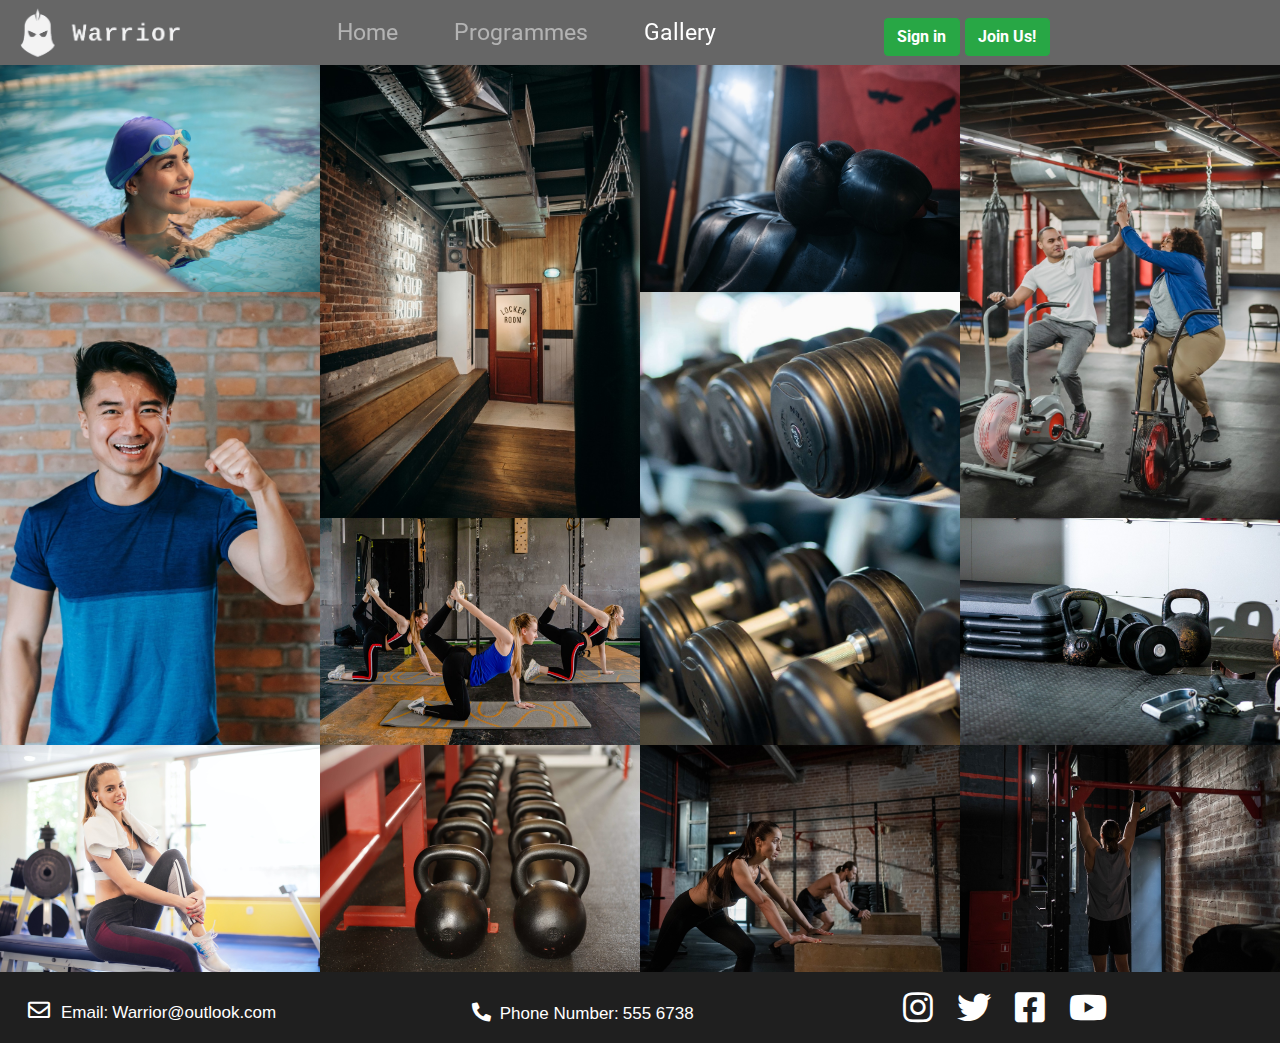
<file: gallery.html>
<!DOCTYPE html>
<html lang="en">
<head>
    <meta charset="UTF-8">
    <meta http-equiv="X-UA-Compatible" content="IE=edge">
    <meta name="viewport" content="width=device-width, initial-scale=1.0">
    <link rel="stylesheet" href="https://cdn.jsdelivr.net/npm/bootstrap@4.6.0/dist/css/bootstrap.min.css" type="text/css">
    <link rel="stylesheet" href="https://cdnjs.cloudflare.com/ajax/libs/font-awesome/5.15.0/css/all.min.css" type="text/css">
    <link rel="stylesheet" href="assets/css/style.css" type="text/css">
    <title>Warrior</title>
</head>
<body>
  <nav class="navbar navbar-expand-md sticky-top navbar-expand-lg navbar-dark">
    <a class="navbar-brand" href="index.html">
      <img class="logo" src="assets/images/logo_transparent-removebg-preview.png" alt="Logo">
    </a>
    <button class="navbar-toggler" type="button" data-toggle="collapse" data-target="#navbarNav" aria-controls="navbarNav" aria-expanded="false" aria-label="Toggle navigation">
      <span class="navbar-toggler-icon"></span>
    </button>
    <div class="collapse navbar-nav-scroll navbar-collapse" id="navbarNav">
      <ul class="navbar-nav ml-auto">
        <li class="nav-item">
          <a class="nav-link" href="index.html">Home<span class="sr-only">(current)</span></a>
        </li>
        <li class="nav-item">
          <a class="nav-link" href="programmes.html">Programmes</a>
        </li>
        <li class="nav-item active">
          <a class="nav-link" href="gallery.html">Gallery</a>
        </li>
      </ul>
      <button type="button" class="user-input btn btn-success text-weight" data-toggle="modal" data-target="#login">Sign in</button>
      <button type="button" class="user-input btn btn-success text-weight" data-toggle="modal" data-target="#join">Join Us!</button>
    </div>
  </nav>
  <header>
  </header>
  <main>
    <div class="container-fluid">
    <div class="row">
      <div class="column">
        <img src="assets/images/pexels-andrea-piacquadio-3775140_Easy-Resize.com.jpg" alt="Swimming">
        <img class="larger-image" src="assets/images/pexels-andres-ayrton-6551136_Easy-Resize.com.jpg" alt="Gym">
        <img src="assets/images/pexels-andrea-piacquadio-3757373_Easy-Resize.com.jpg" alt="Gym">
      </div>
      <div class="column">
        <img class="larger-image" src="assets/images/pexels-cottonbro-4761614_Easy-Resize.com.jpg" alt="Gym">
        <img src="assets/images/pexels-anthony-shkraba-4662356_Easy-Resize.com.jpg" alt="Yoga">
        <img src="assets/images/pexels-pixabay-416717_Easy-Resize.com.jpg" alt="Equipment">
      </div>
      <div class="column">
        <img src="assets/images/pexels-pavel-danilyuk-6296066_Easy-Resize.com.jpg" alt="Gloves">
        <img class="larger-image" src="assets/images/pexels-pixabay-260352_Easy-Resize.com.jpg" alt="Equipment">
        <img src="assets/images/pexels-cottonbro-7676548_Easy-Resize.com.jpg" alt="Gym">
      </div>
      <div class="column">
        <img class="larger-image" src="assets/images/pexels-julia-larson-6456136_Easy-Resize.com.jpg" alt="Gym">
        <img src="assets/images/pexels-руслан-хмелевский-4608175_Easy-Resize.com.jpg" alt="Equipment">
        <img src="assets/images/pexels-cottonbro-7672092_Easy-Resize.com.jpg" alt="Gym">
      </div>
    </div>
    </div>
  </main>
  <footer class="container-fluid bg-grey-color color-white">
    <div class="row">
      <div class="col-sm-5 col-md-4 email-info">
          <i class="far fa-envelope"></i>
          <h5 class="text-fam">Email:</h5>
          <p>Warrior@outlook.com</p>
          <span class="sr-only">Email</span>
      </div>
      <div class="col-sm-5 col-md-4 phone-info">
          <i class="fas fa-phone-alt"></i>
          <h5 class="text-fam">Phone Number:</h5>
          <p>555 6738</p>
          <span class="sr-only">Phone Number</span>
      </div>
      <div class="col-sm-2 col-md-4">
        <ul class="social-links">
          <li class="social-items">
              <a href="https://www.instagram.com" class="color-white" target="_blank">
                  <i class="fab fa-instagram" aria-hidden="true"></i>
                  <span class="sr-only">Instagram</span>
              </a>
          </li>
          <li class="social-items">
              <a href="https://www.twitter.com" class="color-white" target="_blank">
                  <i class="fab fa-twitter" aria-hidden="true"></i>
                  <span class="sr-only">Twitter</span>
              </a>
          </li>
          <li class="social-items">
              <a href="https://www.facebook.com" class="color-white" target="_blank">
                  <i class="fab fa-facebook-square" aria-hidden="true"></i>
                  <span class="sr-only">Facebook</span>
              </a>
          </li>
          <li class="social-items">
              <a href="https://www.youtube.com/" class="color-white" target="_blank">
                  <i class="fab fa-youtube" aria-hidden="true"></i>
                  <span class="sr-only">Youtube</span>
              </a>
          </li>
          </ul>
      </div>
    </div>
  </footer>
  <div class="modal" tabindex="-1" id="login">
    <div class="modal-dialog">
      <div class="modal-content">
        <div class="modal-header bg-grey-color">
          <h5 class="modal-title color-white">Sign in</h5>
          <button type="button" class="close color-white" data-dismiss="modal" aria-label="Close">
            <span aria-hidden="true">&times;</span>
          </button>
        </div>
        <div class="modal-body">
          <form>
            <div class="form-group text-fam">
              <label for="exampleInputUser1" class="text-weight">Username</label>
              <input type="text" class="form-control" id="exampleInputUser1" placeholder="Username">
            </div>
            <div class="form-group text-fam">
              <label for="exampleInputPassword1" class="text-weight">Password</label>
              <input type="password" class="form-control" id="exampleInputPassword1" placeholder="Password" required>
            </div>
            <button type="submit" class="btn btn-success text-weight">Log in</button>
          </form>
        </div>
      </div>
    </div>
  </div>
  <div class="modal" tabindex="-1" id="join">
    <div class="modal-dialog">
      <div class="modal-content">
        <div class="modal-header bg-grey-color">
          <h5 class="modal-title color-white">Sign up</h5>
          <button type="button" class="close color-white" data-dismiss="modal" aria-label="Close">
            <span aria-hidden="true">&times;</span>
          </button>
        </div>
        <div class="modal-body">
          <form>
            <div class="form-group text-fam">
              <label for="exampleInputEmail1" class="text-weight">Email Address</label>
              <input type="email" class="form-control" id="exampleInputEmail1" placeholder="Email Address" required>
            </div>
            <div class="form-group text-fam">
              <label for="exampleInputPassword2" class="text-weight">Create Password</label>
              <input type="password" class="form-control" id="exampleInputPassword2" placeholder="Create Password" required>
            </div>
            <div class="form-group text-fam">
              <label for="exampleInputPassword3" class="text-weight">Repeat Password</label>
              <input type="password" class="form-control" id="exampleInputPassword3" placeholder="Repeat Password" required>
            </div>
            <button type="submit" class="btn btn-success text-weight">Join Us!</button>
          </form>
        </div>
      </div>
    </div>
  </div>
  <script src="https://code.jquery.com/jquery-3.5.1.slim.min.js" integrity="sha384-DfXdz2htPH0lsSSs5nCTpuj/zy4C+OGpamoFVy38MVBnE+IbbVYUew+OrCXaRkfj" crossorigin="anonymous"></script>
  <script src="https://cdn.jsdelivr.net/npm/popper.js@1.16.1/dist/umd/popper.min.js" integrity="sha384-9/reFTGAW83EW2RDu2S0VKaIzap3H66lZH81PoYlFhbGU+6BZp6G7niu735Sk7lN" crossorigin="anonymous"></script>
  <script src="https://cdn.jsdelivr.net/npm/bootstrap@4.6.0/dist/js/bootstrap.min.js" integrity="sha384-+YQ4JLhjyBLPDQt//I+STsc9iw4uQqACwlvpslubQzn4u2UU2UFM80nGisd026JF" crossorigin="anonymous"></script>
</body>
</html>
</file>
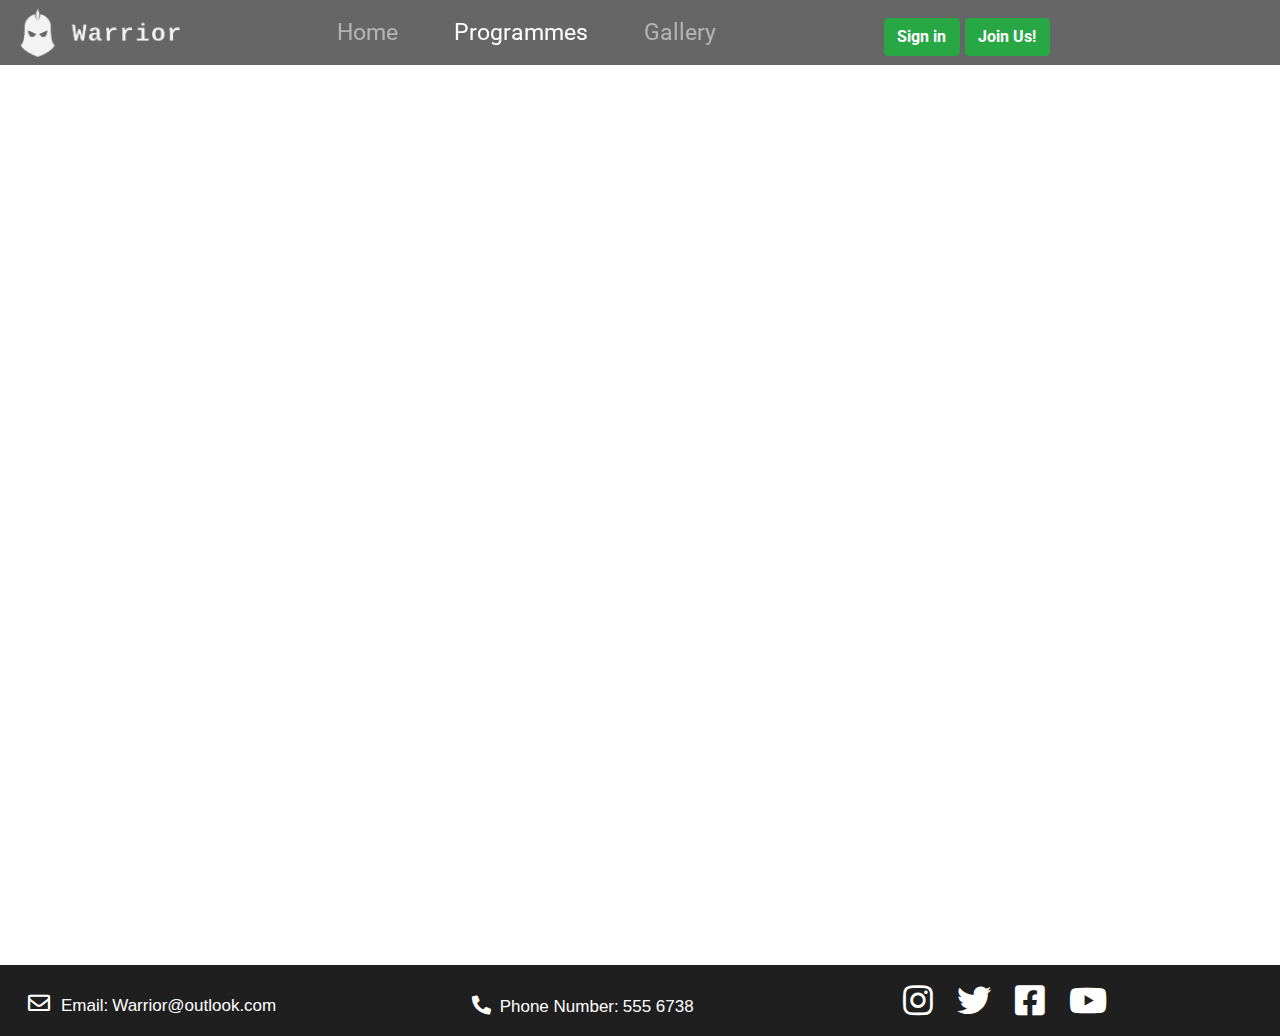
<file: programmes.html>
<!DOCTYPE html>
<html lang="en">
<head>
    <meta charset="UTF-8">
    <meta http-equiv="X-UA-Compatible" content="IE=edge">
    <meta name="viewport" content="width=device-width, initial-scale=1.0">
    <link rel="stylesheet" href="https://cdn.jsdelivr.net/npm/bootstrap@4.6.0/dist/css/bootstrap.min.css" type="text/css">
    <link rel="stylesheet" href="https://cdnjs.cloudflare.com/ajax/libs/font-awesome/5.15.0/css/all.min.css" type="text/css">
    <link rel="stylesheet" href="assets/css/style.css" type="text/css">
    <title>Warrior</title>
</head>
<body>
  <nav class="navbar navbar-expand-md sticky-top navbar-expand-lg navbar-dark">
    <a class="navbar-brand" href="index.html">
      <img class="logo" src="assets/images/logo_transparent-removebg-preview.png" alt="Logo">
    </a>
    <button class="navbar-toggler" type="button" data-toggle="collapse" data-target="#navbarNav" aria-controls="navbarNav" aria-expanded="false" aria-label="Toggle navigation">
      <span class="navbar-toggler-icon"></span>
    </button>
    <div class="collapse navbar-nav-scroll navbar-collapse" id="navbarNav">
      <ul class="navbar-nav ml-auto">
        <li class="nav-item">
          <a class="nav-link" href="index.html">Home<span class="sr-only">(current)</span></a>
        </li>
        <li class="nav-item active">
          <a class="nav-link" href="programmes.html">Programmes</a>
        </li>
        <li class="nav-item">
          <a class="nav-link" href="gallery.html">Gallery</a>
        </li>
      </ul>
      <button type="button" class="user-input btn btn-success text-weight" data-toggle="modal" data-target="#login">Sign in</button>
      <button type="button" class="user-input btn btn-success text-weight" data-toggle="modal" data-target="#join">Join Us!</button>
    </div>
  </nav>
  <header>
  </header>
  <main>
  </main>
  <footer class="container-fluid bg-grey-color color-white">
    <div class="row">
      <div class="col-sm-5 col-md-4 email-info">
          <i class="far fa-envelope"></i>
          <h5 class="text-fam">Email:</h5>
          <p>Warrior@outlook.com</p>
          <span class="sr-only">Email</span>
      </div>
      <div class="col-sm-5 col-md-4 phone-info">
          <i class="fas fa-phone-alt"></i>
          <h5 class="text-fam">Phone Number:</h5>
          <p>555 6738</p>
          <span class="sr-only">Phone Number</span>
      </div>
      <div class="col-sm-2 col-md-4">
        <ul class="social-links">
          <li class="social-items">
              <a href="https://www.instagram.com" class="color-white" target="_blank">
                  <i class="fab fa-instagram" aria-hidden="true"></i>
                  <span class="sr-only">Instagram</span>
              </a>
          </li>
          <li class="social-items">
              <a href="https://www.twitter.com" class="color-white" target="_blank">
                  <i class="fab fa-twitter" aria-hidden="true"></i>
                  <span class="sr-only">Twitter</span>
              </a>
          </li>
          <li class="social-items">
              <a href="https://www.facebook.com" class="color-white" target="_blank">
                  <i class="fab fa-facebook-square" aria-hidden="true"></i>
                  <span class="sr-only">Facebook</span>
              </a>
          </li>
          <li class="social-items">
              <a href="https://www.youtube.com/" class="color-white" target="_blank">
                  <i class="fab fa-youtube" aria-hidden="true"></i>
                  <span class="sr-only">Youtube</span>
              </a>
          </li>
          </ul>
      </div>
    </div>
  </footer>
  <div class="modal" tabindex="-1" id="login">
    <div class="modal-dialog">
      <div class="modal-content">
        <div class="modal-header bg-grey-color">
          <h5 class="modal-title color-white">Sign in</h5>
          <button type="button" class="close color-white" data-dismiss="modal" aria-label="Close">
            <span aria-hidden="true">&times;</span>
          </button>
        </div>
        <div class="modal-body">
          <form>
            <div class="form-group text-fam">
              <label for="exampleInputUser1" class="text-weight">Username</label>
              <input type="text" class="form-control" id="exampleInputUser1" placeholder="Username">
            </div>
            <div class="form-group text-fam">
              <label for="exampleInputPassword1" class="text-weight">Password</label>
              <input type="password" class="form-control" id="exampleInputPassword1" placeholder="Password" required>
            </div>
            <button type="submit" class="btn btn-success text-weight">Log in</button>
          </form>
        </div>
      </div>
    </div>
  </div>
  <div class="modal" tabindex="-1" id="join">
    <div class="modal-dialog">
      <div class="modal-content">
        <div class="modal-header bg-grey-color">
          <h5 class="modal-title color-white">Sign up</h5>
          <button type="button" class="close color-white" data-dismiss="modal" aria-label="Close">
            <span aria-hidden="true">&times;</span>
          </button>
        </div>
        <div class="modal-body">
          <form>
            <div class="form-group text-fam">
              <label for="exampleInputEmail1" class="text-weight">Email Address</label>
              <input type="email" class="form-control" id="exampleInputEmail1" placeholder="Email Address" required>
            </div>
            <div class="form-group text-fam">
              <label for="exampleInputPassword2" class="text-weight">Create Password</label>
              <input type="password" class="form-control" id="exampleInputPassword2" placeholder="Create Password" required>
            </div>
            <div class="form-group text-fam">
              <label for="exampleInputPassword3" class="text-weight">Repeat Password</label>
              <input type="password" class="form-control" id="exampleInputPassword3" placeholder="Repeat Password" required>
            </div>
            <button type="submit" class="btn btn-success text-weight">Join Us!</button>
          </form>
        </div>
      </div>
    </div>
  </div>
  <script src="https://code.jquery.com/jquery-3.5.1.slim.min.js" integrity="sha384-DfXdz2htPH0lsSSs5nCTpuj/zy4C+OGpamoFVy38MVBnE+IbbVYUew+OrCXaRkfj" crossorigin="anonymous"></script>
  <script src="https://cdn.jsdelivr.net/npm/popper.js@1.16.1/dist/umd/popper.min.js" integrity="sha384-9/reFTGAW83EW2RDu2S0VKaIzap3H66lZH81PoYlFhbGU+6BZp6G7niu735Sk7lN" crossorigin="anonymous"></script>
  <script src="https://cdn.jsdelivr.net/npm/bootstrap@4.6.0/dist/js/bootstrap.min.js" integrity="sha384-+YQ4JLhjyBLPDQt//I+STsc9iw4uQqACwlvpslubQzn4u2UU2UFM80nGisd026JF" crossorigin="anonymous"></script>
</body>
</html>
</file>
<file: assets/css/style.css>
@import url('https://fonts.googleapis.com/css2?family=Lato&family=Roboto&display=swap');

/*----------------------------------------Colours*/

.color-white {
    color: #fff;
}

.bg-grey-color {
    background-color: #1f1f1f;
}
/*----------------------------------------Text*/

.uppercase {
    text-transform: uppercase;
}

.text-weight {
    font-weight: bold;
}

.text-fam {
    font-family: "Exo",sans-serif;
}
/*----------------------------------------Heading*/

body {
    overflow-x: hidden;
}

.logo {
    width: 220px;
    position: relative;
    z-index: 30;
    left: 15px;
}

.nav-link {
    font-family: "Roboto", sans-serif;
    font-size: 24px;
    margin-right: 25px;
    margin-top: 6px;
}

.user-input {
    position: relative;
    display: inline-block;
    top: 4px;
    margin-right: 5px;
    padding-right: 13px;
    font-size: 16px;
}

.row {
    display: flex;
    flex-wrap: wrap;
  }

.column {
    flex: 25%;
    max-width: 25%;
  }

.column img {
    margin-top: 0px;
    vertical-align: middle;
    width: 100%;
    height: 25%;
  }

.column .larger-image {
    height: 50%;
}

.navbar {
    padding: 0px;
    background-color: rgba( 0, 0, 0, 0.6);
    height: 75px;
}

.col, .col-1, .col-10, .col-11, .col-12, .col-2, .col-3, .col-4, .col-5, .col-6, .col-7, .col-8, .col-9, .col-auto, .col-lg, .col-lg-1, .col-lg-10, .col-lg-11, .col-lg-12, .col-lg-2, .col-lg-3, .col-lg-4, .col-lg-5, .col-lg-6, .col-lg-7, .col-lg-8, .col-lg-9, .col-lg-auto, .col-md, .col-md-1, .col-md-10, .col-md-11, .col-md-12, .col-md-2, .col-md-3, .col-md-4, .col-md-5, .col-md-6, .col-md-7, .col-md-8, .col-md-9, .col-md-auto, .col-sm, .col-sm-1, .col-sm-10, .col-sm-11, .col-sm-12, .col-sm-2, .col-sm-3, .col-sm-4, .col-sm-5, .col-sm-6, .col-sm-7, .col-sm-8, .col-sm-9, .col-sm-auto, .col-xl, .col-xl-1, .col-xl-10, .col-xl-11, .col-xl-12, .col-xl-2, .col-xl-3, .col-xl-4, .col-xl-5, .col-xl-6, .col-xl-7, .col-xl-8, .col-xl-9, .col-xl-auto {
    position: relative;
    width: 100%;
    padding-right: 0 !important;
    padding-left: 0 !important;
}

.sticky-top {
    padding: 0px !important;
}

.slogan {
    position: relative;
    bottom: 500px;
    left: 90px;
}

.sign-up-button {
    position: relative;
    left: 150px;
}
/*----------------------------------------Main*/
main {
    min-height: 100vh;
}
.fa-map-marker-alt {
    font-size: 25px;
}

.age-position {
    position: relative;
    top: 145px;
}

iframe {
    transform: translateY(10px);
}

.classes-table {
    border-style: solid;
    position: relative;
    bottom: 100px;
}

.line-break {
    position: relative;
    right: 50%;
    bottom: 10px;
    background-color: #1f1f1f;
    height: 5px;
    width: 215%;
}

.erick-img {
    width: 30%;
    height: 30%;
}

.sophie-img {
    width: 30%;
    height: 30%;
}
/*----------------------------------------Footer*/

.email-info h5 {
    font-family: "Exo",sans-serif;
    line-height: 28px;
    margin: 0px;
    display: inline-block;
    padding-left: 35px;
    font-size: 20px;
    position: relative;
}

.email-info p {
    font-family: "Exo",sans-serif;
    line-height: 28px;
    display: inline;
    text-align: justify;
    position: relative;
    font-size: 18px;
}

.fa-envelope {
    position: inherit;
    left: 20px;
    font-size: 30px;
}
.phone-info h5  {
    font-family: "Exo",sans-serif;
    line-height: 28px;
    margin: 0px;
    display: inline-block;
    padding-left: 35px;
    font-size: 20px;
    position: relative;
}

.phone-info p {
    font-family: "Exo",sans-serif;
    line-height: 28px;
    display: inline;
    text-align: justify;
    position: relative;
    font-size: 20px;
}

.fa-phone-alt {
    position: inherit;
    left: 20px;
    font-size: 30px;
}

.social-links {
    list-style-type: none;
    margin: 0px;
    padding: 0px;
}

.social-items {
    float: left;
}

.social-items a {
    padding: 2px;
    font-size: 35px;
    margin: 10px;
    position: relative;
    left: 50px;
}

footer {
    min-height: 65px;
}
/*----------------------------------------Hover.css*/

.nav-link:hover {
    background-color: #6c757d;
    border-color: #6c757d;
    transition: ease-in;
}

.social-items a:hover {
    color: #fff;
}

.social-items i:hover {
    color: #0c9600;
}

/*----------------------------------------Media queries*/

@media only screen and (max-width: 576px) {

/*----------------------Header queries*/
.logo {
    width: 166px;
    position: relative;
    z-index: 30;
    bottom: 9px;
    left: 0px;
}

.navbar-toggler {
    margin-right: 15px;
    font-size: 12px;
    position: relative;
    bottom: 7px;
}

.navbar {
    height: 53px;
}

.navbar-nav-scroll {
    max-height: 75vh;
    overflow-y: auto;
    background-color: rgba( 0, 0, 0, 0.6);
    margin-top: -19px;
    overflow-x: hidden;
    height: 213px;
}

.nav-link {
    text-align: center;
    background-color: #1f1f1f;
    margin-left: 55px;
    margin-right: 55px;
    margin-top: 1px;
}

.user-input {
    position: relative;
    display: inline-block;
    top: 13px;
    left: 230px;
    padding-right: 13px;
    font-size: 13px;
    margin-bottom: 10px;
    margin-right: -160px;
    margin-left: 3px;
}

#hero-vid {
    width: 100%;
    height: 50vh;
    position: relative;
    bottom: 110px;
    object-fit: cover;
}

.slogan {
    position: relative;
    bottom: 135px;
}

.slogan h3 {
    font-size: 14px;
    position: relative;
    left: 50px;
    bottom: 6px;
    width: max-content;
}

.sign-up-button {
    position: relative;
    bottom: 68px;
    font-size: 15px;
    margin-left: -20px;
}

.modal {
    padding-right: 17px;
    padding-left: 10px;
}

/*-----------------------Main queries*/

.reasons-why {
    position: relative;
    font-size: 12px;
    left: 25px;
    bottom: 150px;
}

.reasons-why h1 {
    font-size: 20px;
    width: 150%;
    position: relative;
    left: 10%;
    text-align: center;
}

.reasons-why p {
    font-size: 16px;
    position: relative;
    width: 175%;
    text-align: center;
    margin-top: 13%;
}

.reasons-why h4 {
    width: 190%;
    font-size: 14px;
    padding-top: 12px;
    position: relative;
    right: 15px;
    font-weight: bold;
    text-align: center;
}

.center-location {
    width: 100%;
    padding-top: 130px;
}

.heading-classes {
    position: relative;
    left: 35%;
    bottom: 90px;
    font-size: 26px;
}

.heading-age {
    position: relative;
    left: 38%;
    bottom: 90px;
    font-size: 13px;
}

.table-columns div {
    position: relative;
    left: 30%;
    margin-top: 2%;
}

.table-columns h4{
    margin-bottom: 5%;
}

.moving-line {
    position: relative;
    bottom: 28px;
}

.box-position {
    position: relative;
    left: 5%;
    bottom: 13px;
}

.friday-position {
    position: relative;
    left: 9%;
}

.box-time {
    position: relative;
    left: 10%;
}

.kickboxing-position {
    position: relative;
    right: 4%;
    bottom: 13px;
}

.tuesday-position {
    position: relative;
    left: 6%;
}

.kickboxing-time {
    position: relative;
    left: 10%;
}

.mma-position {
    position: relative;
    left: 8%;
    bottom: 13px;
}

.monday-position {
    position: relative;
    left: 7%;
}

.mma-time {
    position: relative;
    left: 10%;
}

.yoga-position {
    position: relative;
    left: 6%;
    bottom: 13px;
}

.sunday-position {
    position: relative;
    left: 7%;
}

.yoga-time {
    position: relative;
    left: 10%;
}

.local-icon-home {
    position: relative;
    left: 14%;
}

.gym-location {
    position: relative;
    left: 5%;
}

.warrior-gym {
    position: relative;
    left: 3%;
}

.feedback-review {
    font-size: 26px;
}

.erick-position {
    position: relative;
    left: 10%;
    top: 2%;
    font-size: 18px;
}

.erick-img {
    position: relative;
    left: 25%;
    width: 50%;
}

.sophie-position {
    position: relative;
    left: 10%;
    top: 2%;
    font-size: 18px;
}

.sophie-img {
    position: relative;
    left: 25%;
    width: 50%;
}

.reviews-text {
    position: relative;
    width: 70%;
    margin-top: 5%;
    left: 15%;
}
/*-----------------------Footer queries*/

.email-info h5 {
    font-family: "Exo",sans-serif;
    line-height: 28px;
    margin-top: 7px;
    display: inline-block;
    padding-left: 35px;
    font-size: 15px;
    position: relative;   
}

.email-info p {
    font-family: "Exo",sans-serif;
    line-height: 28px;
    display: inline;
    text-align: justify;
    position: relative;
    font-size: 16px;
}

.fa-envelope {
    position: inherit;
    left: 28px;
    font-size: 17px;
}

.phone-info h5  {
    font-family: "Exo",sans-serif;
    line-height: 28px;
    margin: 0px;
    display: inline-block;
    padding-left: 35px;
    font-size: 15px;
    position: relative;
    right: 0px;
}

.phone-info p {
    font-family: "Exo",sans-serif;
    line-height: 28px;
    display: inline;
    text-align: justify;
    position: relative;
    font-size: 16px;
    right: 0px;
}

.fa-phone-alt {
    position: inherit;
    left: 30px;
    font-size: 17px;
}

.social-items a {
    padding: 2px;
    font-size: 23px;
    margin: 10px;
    position: relative;
    left: 50px;
}

}
@media only screen and (min-width: 576px) {
    
/*----------------------Header queries*/

.logo {
    width: 175px;
    position: relative;
    z-index: 30;
    bottom: 11px;
    left: 0px;
}

.navbar-toggler {
    margin-right: 15px;
    font-size: 13px;
    position: relative;
    bottom: 7px;
}

.navbar {
    height: 55px;
}

.navbar-nav-scroll {
    max-height: 75vh;
    overflow-y: auto;
    background-color: rgba( 0, 0, 0, 0.6);
    margin-top: -20.5px;
    overflow-x: hidden;
    height: 213px;
}

.nav-link {
    text-align: center;
    background-color: #1f1f1f;
    margin-left: 65px;
    margin-right: 65px;
    margin-top: 1px;
}

.user-input {
    position: relative;
    top: 10px;
    left: 350px;
}

#hero-vid {
    width: 100%;
    height: 50vh;
    position: relative;
    bottom: 110px;
    object-fit: cover;
}

.slogan {
    position: relative;
    bottom: 138px;
}

.slogan h3 {
    font-size: 14px;
    position: relative;
    left: 50px;
    bottom: 6px;
}

.sign-up-button {
    position: relative;
    bottom: 68px;
    font-size: 15px;
    margin-left: -20px;
}

.modal {
    padding-right: 17px;
    padding-left: 10px;
}


/*-----------------------Main queries*/

.reasons-why {
    position: relative;
    font-size: 12px;
    left: 25px;
    bottom: 150px;
}

.reasons-why h1 {
    font-size: 24px;
    width: 150%;
    position: relative;
    left: 10%;
    text-align: center;
}

.reasons-why p {
    font-size: 20px;
    position: relative;
    width: 175%;
    text-align: center;
}

.reasons-why h4 {
    width: 190%;
    font-size: 17px;
    padding-top: 12px;
    position: relative;
    right: 15px;
    font-weight: bold;
    text-align: center;
    left: -42px;
}
  
.center-location {
    width: 100%;
    padding-top: 100px;
}

.heading-classes {
    position: relative;
    left: 40%;
    bottom: 90px;
    font-size: 30px;
}

.heading-age {
    position: relative;
    left: 42%;
    bottom: 93px;
    font-size: 14px;
}

.table-columns div {
    position: relative;
    left: 12%;
    margin-top: 2%;
}

.table-columns h4{
    margin-bottom: 5%;
}

.moving-line {
    position: relative;
    bottom: 34px;
}

.box-position {
    position: relative;
    left: 5%;
    bottom: 13px;
}

.friday-position {
    position: relative;
    left: 9%;
}

.box-time {
    position: relative;
    left: 10%;
}

.kickboxing-position {
    position: relative;
    right: 3%;
    bottom: 13px;
}

.tuesday-position {
    position: relative;
    left: 6%;
}

.kickboxing-time {
    position: relative;
    left: 10%;
}

.mma-position {
    position: relative;
    left: 9%;
    bottom: 13px;
}

.monday-position {
    position: relative;
    left: 7%;
}

.mma-time {
    position: relative;
    left: 10%;
}

.yoga-position {
    position: relative;
    left: 6%;
    bottom: 13px;
}

.sunday-position {
    position: relative;
    left: 7%;
}

.yoga-time {
    position: relative;
    left: 10%;
}

.local-icon-home {
    position: relative;
    left: 14%;
}

.gym-location {
    position: relative;
    left: 5%;
}

.warrior-gym {
    position: relative;
    left: 3%;
}

.feedback-review {
    font-size: 30px;
}

.erick-position {
    position: relative;
    left: 5%;
    top: 2%;
    font-size: 24px;
}

.erick-img {
    position: relative;
    left: 30%;
    width: 35%;
}

.sophie-position {
    position: relative;
    left: 5%;
    top: 2%;
    font-size: 24px;
}

.sophie-img {
    position: relative;
    left: 30%;
    width: 35%;
}

.reviews-text {
    position: relative;
    width: 70%;
    margin-top: 5%;
    left: 15%;
}

/*-----------------------Footer queries*/

.email-info h5 {
    font-family: "Exo",sans-serif;
    line-height: 28px;
    margin-top: 7px;
    display: inline-block;
    padding-left: 35px;
    font-size: 15px;
    position: relative;   
}

.email-info p {
    font-family: "Exo",sans-serif;
    line-height: 28px;
    display: inline;
    text-align: justify;
    position: relative;
    font-size: 14px;
    left: 0px;
    bottom: 0px;
}

.fa-envelope {
    position: inherit;
    left: 28px;
    font-size: 18px;
    margin-top: 10px;
}

.phone-info h5  {
    font-family: "Exo",sans-serif;
    line-height: 28px;
    margin: 0px;
    display: inline-block;
    padding-left: 35px;
    font-size: 14px;
    position: relative;
    right: 245px;
}

.phone-info p {
    font-family: "Exo",sans-serif;
    line-height: 28px;
    display: inline;
    text-align: justify;
    position: relative;
    font-size: 14px;
    right: 245px;
    bottom: 0px;
}

.fa-phone-alt {
    position: inherit;
    left: -215px;
    font-size: 17px;
    margin-top: 45px;
}

.social-items {
    position: relative;
    margin-top: 5px;
}

.social-items a {
    padding: 2px;
    font-size: 24px;
    position: relative;
    left: -100px;
    z-index: 999;
}

}
@media screen and (max-width: 600px) { /*----------------------Gallery queries*/
    .column {
      flex: 100%;
      max-width: 100%;
    }
  }

@media screen and (max-width: 800px) {
    .column {
      flex: 50%;
      max-width: 50%;
    }
  }
@media only screen and (min-width: 768px) {

/*----------------------Header queries*/
.logo {
    width: 185px;
    position: relative;
    z-index: 30;
    bottom: 0px;
    left: 0px;
}

.navbar {
    height: 62px;
}

.nav-item {
    position: relative;
    top: 12px;
}

.navbar-nav-scroll {
    max-height: 75vh;
    overflow-y: auto;
    background: none;
    margin-top: -22px;
}

.nav-link {
    background: none;
    font-size: 19px;
    margin: 20px;
    position: relative;
    right: 40px;
}

.user-input {
    position: relative;
    left: -25px;
    font-size: 13px;
}

#hero-vid {
    width: 100%;
    height: 70vh;
    position: relative;
    bottom: 110px;
    object-fit: cover;
}

.slogan {
    position: relative;
    bottom: 165px;
}

.slogan h3 {
    font-size: 17px;
    position: relative;
    left: 45px;
}

.sign-up-button {
    position: relative;
    bottom: 80px;
    font-size: 19px;
    margin-left: -20px;
}

.modal {
    padding-right: 17px;
    padding-left: 10px;
}
/*-----------------------Main queries*/
.reasons-why {
    position: relative;
    font-size: 12px;
    left: 25px;
    bottom: 150px;
}

.reasons-why h1 {
    font-size: 27px;
    width: 150%;
    position: relative;
    left: 15%;
    text-align: center;
}

.reasons-why p {
    font-size: 23px;
    width: 150%;
    position: relative;
    left: 55px;
}

.reasons-why h4 {
    width: 190%;
    font-size: 20px;
    padding-top: 12px;
    position: relative;
    right: 15px;
    font-weight: bold;
    text-align: center;
    left: -10px;
}

.heading-classes {
    position: relative;
    left: 43%;
    bottom: 90px;
    font-size: 30px;
}

.heading-age {
    position: relative;
    left: 44.5%;
    bottom: 93px;
    font-size: 14px;
}

.table-columns div {
    position: relative;
    left: 3%;
    font-size: 20px;
}

.table-columns h4{
    margin-bottom: 11%;
}

.moving-line {
    position: relative;
    bottom: 37px;
}

.box-position {
    position: relative;
    left: 8%;
}

.friday-position {
    position: relative;
    left: 12%;
}

.box-time {
    position: relative;
    left: 16%;
}

.tuesday-position {
    position: relative;
    left: 9%;
}

.kickboxing-time {
    position: relative;
    left: 16%;
}

.mma-position {
    position: relative;
    left: 16%;
}

.monday-position {
    position: relative;
    left: 10%;
}

.mma-time {
    position: relative;
    left: 16%;
}

.yoga-position {
    position: relative;
    left: 14%;
}

.sunday-position {
    position: relative;
    left: 11%;
}

.yoga-time {
    position: relative;
    left: 16%;
}

.local-icon-home {
    position: relative;
    left: 25%;
}

.feedback-review {
    font-size: 30px;
    position: relative;
    left: 50%;
}

.erick-position {
    position: relative;
    left: 5%;
    top: 2%;
    font-size: 24px;
}

.erick-img {
    position: relative;
    left: 30%;
    width: 45%;
}

.sophie-position {
    position: relative;
    left: 170%;
    top: -301px;
    font-size: 24px;
}

.sophie-img {
    position: relative;
    left: 124%;
    width: 45%;
    top: -312px;
}

.moving-sophie-text {
    top: -140px;
    float: right;
    margin-right: -76%;
}
/*-----------------------Footer queries*/

.email-info h5 {
    font-family: "Exo",sans-serif;
    line-height: 28px;
    margin-top: 27px;
    display: inline-block;
    padding-left: 35px;
    font-size: 15px;
    position: relative;   
}

.email-info p {
    font-family: "Exo",sans-serif;
    line-height: 28px;
    display: inline;
    text-align: justify;
    position: relative;
    font-size: 15px;
    left: 0px;
    bottom: 0px;
}

.fa-envelope {
    position: inherit;
    left: 28px;
    font-size: 19px;
}

.phone-info {
    bottom: 15px;
    left: 20px;
}

.phone-info h5  {
    font-family: "Exo",sans-serif;
    line-height: 28px;
    display: inline-block;
    padding-left: 35px;
    font-size: 15px;
    position: relative;
    right: 0px;
}

.phone-info p {
    font-family: "Exo",sans-serif;
    line-height: 28px;
    display: inline;
    text-align: justify;
    position: relative;
    font-size: 15px;
    right: 0px;
}

.fa-phone-alt {
    position: inherit;
    left: 30px;
    font-size: 17px;
}

.social-items {
    position: relative;
    margin-top: 17px;
    right: 12px;
}

.social-items a {
    padding: 2px;
    font-size: 27px;
    margin: 10px;
    position: relative;
    left: 50px;
}

}
@media only screen and (min-width: 992px) {

/*----------------------Header queries*/

.logo {
    width: 185px;
    position: relative;
    z-index: 30;
    bottom: 0px;
    left: 0px;
}

.navbar {
    height: 63px;
}

.nav-link {
    font-size: 23px;
    margin: 20px;
    position: relative;
    right: 200px;
}

.user-input {
    position: relative;
    left: -75px;
    font-size: 14px;   
}

.slogan {
    position: relative;
    bottom: 250px;
}

.slogan h3 {
    font-size: 17px;
    position: relative;
    left: 45px;
}

.sign-up-button {
    position: relative;
    bottom: 80px;
    font-size: 19px;
    margin-left: -20px;
}

.modal {
    padding-right: 17px;
    padding-left: 10px;
}
/*-----------------------Main queries*/
.reasons-why {
    position: relative;
    bottom: 150px;
    left: 45px;
    font-size: 16px;
}

.reasons-why h1 {
    margin-bottom: 5px;
    font-size: 30px;
    width: 150%;
    position: relative;
    right: 10%;
    text-align: center;
}

.reasons-why p {
    font-size: 23px;
    width: 100%;
    position: relative;
    left: -9px;
}

.reasons-why h4 {
    width: 130%;
    font-size: 23px;
    padding-top: 12px;
    position: relative;
    right: 15px;
    font-weight: bold;
    text-align: center;
    left: -53px;
}

.heading-classes {
    position: relative;
    left: 42%;
    bottom: 90px;
    font-size: 32px;
}

.heading-age {
    position: relative;
    left: 44%;
    bottom: 93px;
    font-size: 14px;
}

.moving-line {
    position: relative;
    bottom: 42px;
}

.table-columns div {
    position: relative;
    left: 3%;
    font-size: 20px;
}

.table-columns .kickbox-column {
    position: relative;
    left: 2%;
}

.table-columns .mma-column {
    position: relative;
    left: 3%;
}

.table-columns .yoga-column {
    position: relative;
    left: 3%;
}

.local-icon-home {
    position: relative;
    left: 23%;
}

.feedback-review {
    font-size: 32px;
}

.erick-position {
    position: relative;
    left: 10%;
    top: 2%;
    font-size: 27px;
}

.erick-img {
    position: relative;
    left: 25%;
    width: 50%;
}

.sophie-position {
    position: relative;
    left: 170%;
    top: -331px;
    font-size: 27px;
}

.sophie-img {
    position: relative;
    left: 124%;
    width: 50%;
    top: -345px;
}

.moving-sophie-text {
    top: -129px;
    float: right;
    margin-right: -76%;
}
/*-----------------------Footer queries*/

.email-info h5 {
    font-family: "Exo",sans-serif;
    line-height: 28px;
    margin-top: 27px;
    display: inline-block;
    padding-left: 35px;
    font-size: 17px;
    position: relative;   
}

.email-info p {
    font-family: "Exo",sans-serif;
    line-height: 28px;
    display: inline;
    text-align: justify;
    position: relative;
    font-size: 17px;
    left: 0px;
    bottom: 0px;
}

.fa-envelope {
    position: inherit;
    left: 28px;
    font-size: 22px;
}

.phone-info {
    bottom: 15px;
    left: 15px;
}

.phone-info h5  {
    font-family: "Exo",sans-serif;
    line-height: 28px;
    display: inline-block;
    padding-left: 35px;
    font-size: 17px;
    position: relative;
    right: 0px;
}

.phone-info p {
    font-family: "Exo",sans-serif;
    line-height: 28px;
    display: inline;
    text-align: justify;
    position: relative;
    font-size: 17px;
    right: 0px;
}

.fa-phone-alt {
    position: inherit;
    left: 30px;
    font-size: 19px;
}

.social-items {
    position: relative;
    margin-top: 11px;
    right: 12px;
}

.social-items a {
    padding: 2px;
    font-size: 34px;
    margin: 10px;
    position: relative;
    left: 50px;
}

}
@media only screen and (min-width: 1200px) {

/*----------------------Header queries*/
    .logo {
        width: 195px;
        position: relative;
        z-index: 30;
        bottom: 0px;
        left: 0px;
    }
    
    .navbar {
        height: 65px;
    }
    
    .nav-link {
        font-size: 23px;
        margin: 20px;
        position: relative;
        right: 365px;
    }

    .user-input {
        position: relative;
        left: -225px;
        top: 15px;
        font-size: 16px;   
    }
    
    .slogan {
        position: relative;
        bottom: 300px;
    }
    
    .slogan h3 {
        font-size: 19px;
        position: relative;
        left: 45px;
    }
    
    .sign-up-button {
        position: relative;
        bottom: 80px;
        font-size: 19px;
        margin-left: -20px;
    }
    
    .modal {
        padding-right: 17px;
        padding-left: 10px;
    }    

/*-----------------------Main queries*/

.reasons-why {
    position: relative;
    bottom: 150px;
    left: 45px;
    font-size: 16px;
}

.reasons-why h1 {
    margin-bottom: 5px;
    font-size: 30px;
    width: 150%;
    position: relative;
    right: 10%;
    text-align: center;
}

.reasons-why p {
    font-size: 23px;
    width: 100%;
}

.reasons-why h4 {
    width: 130%;
    font-size: 23px;
    padding-top: 12px;
    position: relative;
    right: 15px;
    font-weight: bold;
    text-align: center;
    left: -120px;
}

.heading-classes {
    position: relative;
    left: 42%;
    bottom: 90px;
    font-size: 34px;
}

.heading-age {
    position: relative;
    left: 44%;
    bottom: 93px;
    font-size: 14px;
}

.moving-line {
    position: relative;
    bottom: 44px;
}

.table-columns .boxing-column {
    position: relative;
    left: 5%;
}

.table-columns .kickbox-column {
    position: relative;
    left: 2%;
}

.table-columns .mma-column {
    position: relative;
    left: 3%;
}

.table-columns .yoga-column {
    position: relative;
    left: 3%;
}

.local-icon-home {
    position: relative;
    left: 22%;
}

.feedback-review {
    font-size: 34px;
}

.erick-position {
    position: relative;
    left: 10%;
    top: 2%;
    font-size: 27px;
}

.erick-img {
    position: relative;
    left: 25%;
    width: 50%;
}

.sophie-position {
    position: relative;
    left: 170%;
    top: -363px;
    font-size: 27px;
}

.sophie-img {
    position: relative;
    left: 124%;
    width: 50%;
    top: -379px;
}

.moving-sophie-text {
    top: -132px;
    float: right;
    margin-right: -76%;
}

/*-----------------------Footer queries*/    
}
</file>
